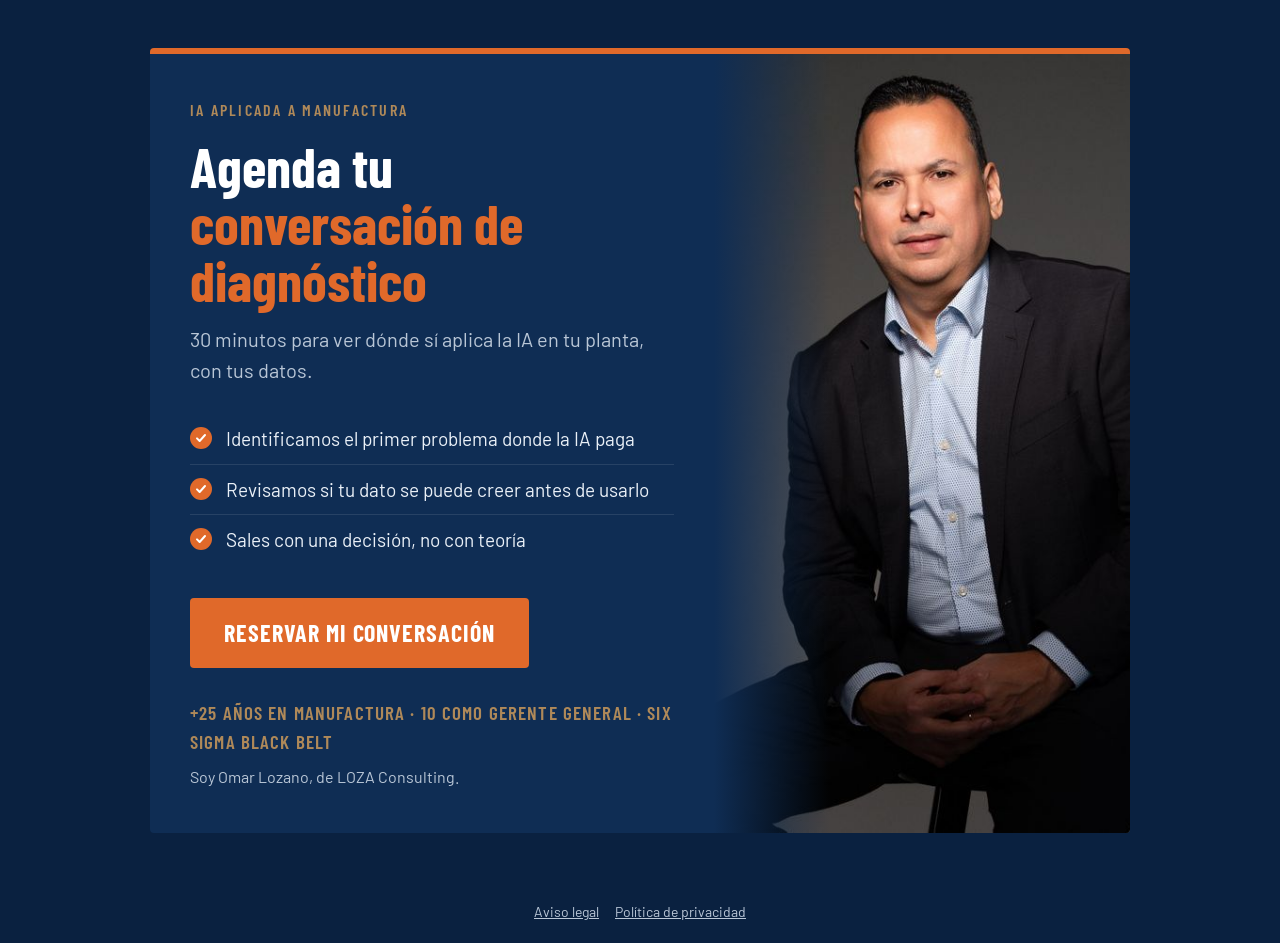
<file: agenda/index.html>
<!DOCTYPE html>
<html lang="es">
<head>
<meta charset="utf-8">
<meta name="viewport" content="width=device-width,initial-scale=1">
<title>Agenda tu conversación de diagnóstico | LOZA Consulting</title>
<meta name="description" content="30 minutos para ver dónde sí aplica la IA en tu planta, con tus datos. Reserva tu conversación de diagnóstico con Omar Lozano.">
<link rel="canonical" href="https://www.lozaconsulting.com/agenda/">
<meta name="theme-color" content="#0A2140">
<meta property="og:type" content="website">
<meta property="og:site_name" content="LOZA Consulting">
<meta property="og:locale" content="es_LA">
<meta property="og:title" content="Agenda tu conversación de diagnóstico">
<meta property="og:description" content="30 minutos para ver dónde sí aplica la IA en tu planta, con tus datos.">
<meta property="og:url" content="https://www.lozaconsulting.com/agenda/">
<meta property="og:image" content="https://www.lozaconsulting.com/agenda/og.png">
<meta property="og:image:width" content="1200">
<meta property="og:image:height" content="630">
<meta name="twitter:card" content="summary_large_image">
<link rel="preload" href="fonts/barlow-condensed-latin-700-normal.woff2" as="font" type="font/woff2" crossorigin>
<link rel="stylesheet" href="styles.css">
</head>
<body>
<main>
<section class="card">
<div class="txt">
<p class="eyebrow">IA aplicada a manufactura</p>
<h1>Agenda tu <span>conversación de diagnóstico</span></h1>
<p class="sub">30 minutos para ver dónde sí aplica la IA en tu planta, con tus datos.</p>
<ul>
<li>Identificamos el primer problema donde la IA paga</li>
<li>Revisamos si tu dato se puede creer antes de usarlo</li>
<li>Sales con una decisión, no con teoría</li>
</ul>
<a class="btn" href="https://calendly.com/omar-lozaconsulting/conversacion-de-diagnostico?utm_source=linkedin&amp;utm_medium=destacado" rel="noopener">Reservar mi conversación</a>
<p class="creds">+25 años en manufactura · 10 como Gerente General · Six Sigma Black Belt</p>
<p class="sign">Soy Omar Lozano, de LOZA Consulting.</p>
</div>
<div class="ph"><img src="omar.jpg" width="720" height="828" alt="Omar Lozano, LOZA Consulting" fetchpriority="high"></div>
</section>
</main>
<footer>
<a href="/aviso-legal.html">Aviso legal</a><a href="/politica-privacidad.html">Política de privacidad</a>
</footer>
</body>
</html>
</file>
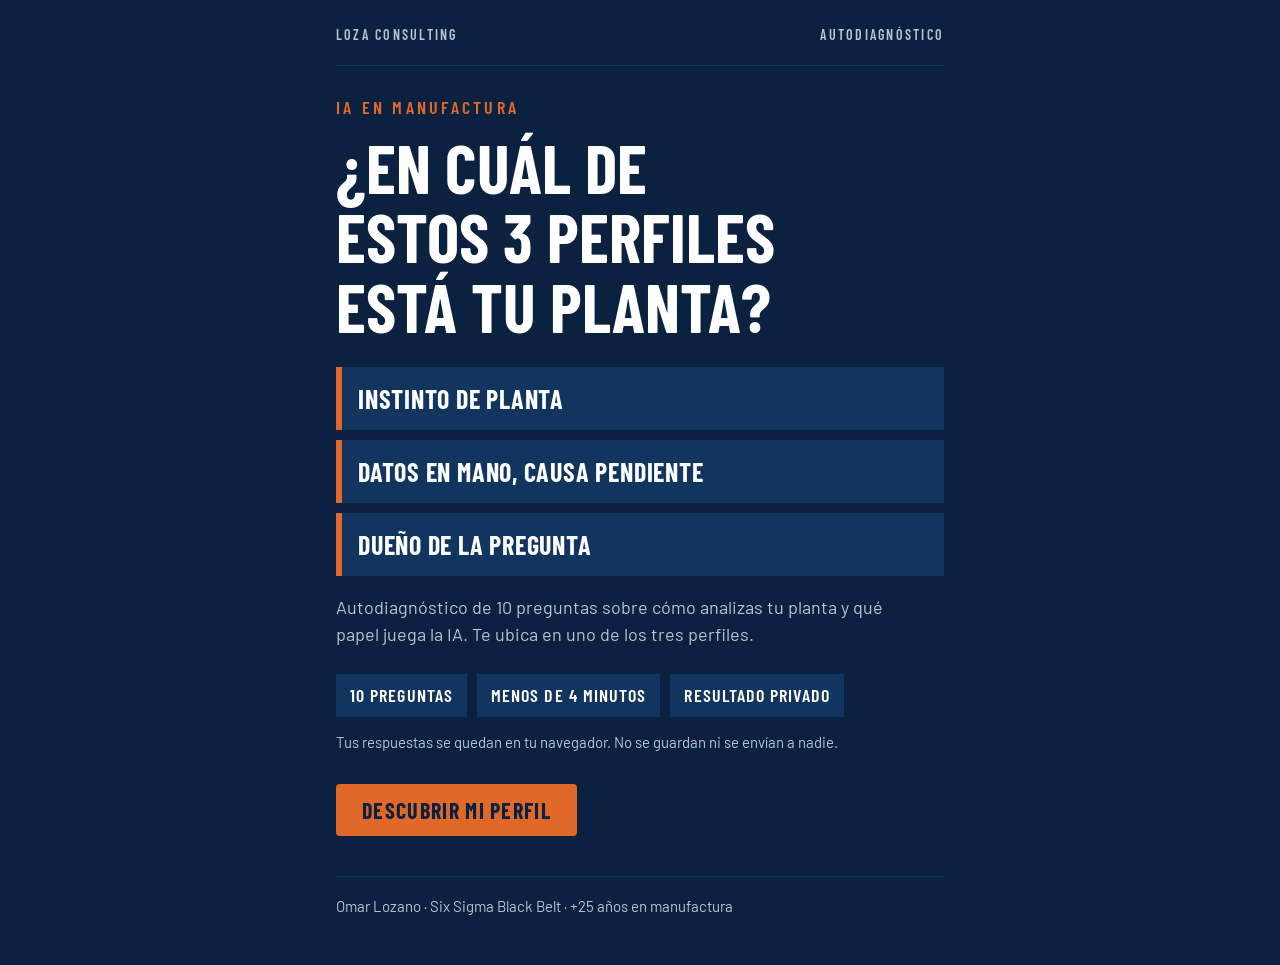
<file: autodiagnostico/index.html>
<!DOCTYPE html>
<html lang="es">
<head>
<meta charset="utf-8">
<meta name="viewport" content="width=device-width, initial-scale=1">
<title>IA en manufactura: autodiagnóstico de planta | LOZA Consulting</title>
<meta name="description" content="Autodiagnóstico de 10 preguntas sobre IA en manufactura: cómo analizas tu planta, qué tan confiables son tus datos y en cuál de tres perfiles estás. 4 minutos, resultado privado.">
<link rel="canonical" href="https://www.lozaconsulting.com/autodiagnostico/">
<meta name="theme-color" content="#0A2140">
<meta property="og:type" content="website">
<meta property="og:locale" content="es_HN">
<meta property="og:site_name" content="LOZA Consulting">
<meta property="og:title" content="IA en manufactura: ¿en cuál de estos 3 perfiles está tu planta?">
<meta property="og:description" content="Autodiagnóstico de 10 preguntas. Te ubica en uno de tres perfiles. 4 minutos, resultado privado.">
<meta property="og:url" content="https://www.lozaconsulting.com/autodiagnostico/">
<meta property="og:image" content="https://www.lozaconsulting.com/autodiagnostico/og.png">
<meta property="og:image:width" content="1200">
<meta property="og:image:height" content="630">
<meta name="twitter:card" content="summary_large_image">

<link rel="preconnect" href="https://fonts.googleapis.com">
<link rel="preconnect" href="https://fonts.gstatic.com" crossorigin>
<link href="https://fonts.googleapis.com/css2?family=Barlow:wght@400;500;600&family=Barlow+Condensed:wght@600;700&display=swap" rel="stylesheet">
<style>
/* Mundo único LOZA: azul marino de fondo, tarjetas claras, naranja solo en acción y cifras. Una columna de 640px. */
:root {
  --navy: #0A2140;
  --navy-2: #123560;
  --orange: #E0692A;
  --paper: #F4F6F9;
  --ink: #0A2140;
  --muted: #55657C;
  --line: #D3DAE4;
  --soft: #B7C3D6;
  --display: "Barlow Condensed", "Arial Narrow", "Helvetica Neue", Arial, sans-serif;
  --body: "Barlow", "Helvetica Neue", Arial, sans-serif;
  color-scheme: dark;
}
* { box-sizing: border-box; }
html, body { margin: 0; padding: 0; }
body {
  background: var(--navy);
  color: #fff;
  font-family: var(--body);
  font-size: 18px;
  line-height: 1.5;
  -webkit-text-size-adjust: 100%;
}
.wrap { max-width: 640px; margin: 0 auto; padding: 24px 16px 48px; }
.brand { font-family: var(--display); font-weight: 600; letter-spacing: .16em; text-transform: uppercase; font-size: 14px; color: var(--soft); display: flex; justify-content: space-between; gap: 12px; padding-bottom: 20px; border-bottom: 1px solid var(--navy-2); margin-bottom: 28px; }
h1, h2, h3 { font-family: var(--display); font-weight: 700; line-height: 1.02; margin: 0; text-wrap: balance; }
h1 { font-size: clamp(44px, 11vw, 68px); text-transform: uppercase; }
h2 { font-size: clamp(30px, 7vw, 40px); }
h3 { font-size: 22px; letter-spacing: .02em; text-transform: uppercase; }
p { margin: 0; }
.lead { color: var(--soft); margin-top: 18px; max-width: 56ch; }
.facts { display: flex; flex-wrap: wrap; gap: 10px; margin: 26px 0 8px; padding: 0; list-style: none; }
.facts li { background: var(--navy-2); padding: 8px 14px; font-family: var(--display); font-weight: 600; font-size: 18px; letter-spacing: .06em; text-transform: uppercase; }
.privacy { color: var(--soft); font-size: 15px; margin-top: 14px; }
.btn { display: inline-flex; align-items: center; justify-content: center; gap: 8px; min-height: 52px; padding: 12px 26px; border: 0; border-radius: 4px; background: var(--orange); color: var(--navy); font-family: var(--display); font-weight: 700; font-size: 22px; letter-spacing: .06em; text-transform: uppercase; text-decoration: none; cursor: pointer; }
.btn:hover { filter: brightness(1.08); }
.btn.ghost { background: transparent; color: #fff; border: 2px solid var(--soft); }
.btn.block { display: flex; width: 100%; }
.start { margin-top: 30px; }
:focus-visible { outline: 3px solid #fff; outline-offset: 3px; }
[tabindex="-1"]:focus { outline: none; }
.sign { color: var(--soft); font-size: 15px; margin-top: 40px; padding-top: 18px; border-top: 1px solid var(--navy-2); }

/* Pregunta */
.progress { display: flex; justify-content: space-between; align-items: baseline; gap: 12px; font-family: var(--display); font-weight: 600; letter-spacing: .08em; text-transform: uppercase; font-size: 17px; color: var(--soft); }
.progress b { color: #fff; font-weight: 700; }
.bar { height: 6px; background: var(--navy-2); margin: 10px 0 32px; }
.bar i { display: block; height: 100%; background: var(--orange); transition: width .25s ease; }
.q { font-family: var(--body); font-weight: 600; font-size: clamp(23px, 5.4vw, 28px); line-height: 1.22; margin: 0 0 24px; text-wrap: balance; }
.opts { display: grid; gap: 12px; }
.opt { display: flex; align-items: center; gap: 14px; width: 100%; text-align: left; min-height: 60px; padding: 14px 16px; background: var(--paper); color: var(--ink); border: 2px solid var(--paper); border-radius: 4px; font: inherit; font-size: 18px; line-height: 1.3; cursor: pointer; }
.opt::before { content: ""; flex: none; width: 20px; height: 20px; border: 2px solid var(--muted); border-radius: 50%; }
.opt:hover { border-color: var(--orange); }
.opt[aria-pressed="true"] { border-color: var(--orange); background: #fff; }
.opt[aria-pressed="true"]::before { border-color: var(--orange); background: radial-gradient(circle, var(--orange) 0 45%, transparent 50%); }
.back { margin-top: 22px; background: none; border: 0; color: var(--soft); font: inherit; font-size: 16px; text-decoration: underline; cursor: pointer; padding: 8px 0; }
.back[hidden] { display: none; }

/* Resultado */
.score { display: flex; align-items: flex-end; gap: 14px; }
.score .n { font-family: var(--display); font-weight: 700; font-size: clamp(96px, 26vw, 148px); line-height: .8; color: var(--orange); font-variant-numeric: tabular-nums; }
.score .of { font-family: var(--display); font-weight: 600; font-size: 28px; letter-spacing: .06em; color: var(--soft); padding-bottom: 6px; text-transform: uppercase; }
.card { background: var(--paper); color: var(--ink); border-radius: 4px; padding: 20px; margin-top: 22px; }
.card h3 { color: var(--ink); margin-bottom: 14px; }
.dim { margin-top: 14px; }
.dim:first-of-type { margin-top: 0; }
.dim .row { display: flex; justify-content: space-between; gap: 10px; font-weight: 600; font-size: 17px; }
.dim .row span:last-child { font-variant-numeric: tabular-nums; }
.track { height: 10px; background: var(--line); margin-top: 6px; }
.track i { display: block; height: 100%; background: var(--navy); }
.gaps { margin: 0; padding-left: 20px; }
.gaps li { margin-top: 6px; }
.callout { border-left: 6px solid var(--orange); background: var(--navy-2); padding: 18px 18px 18px 20px; margin-top: 22px; }
.callout p { font-size: 19px; line-height: 1.35; font-weight: 500; }
.verdict { margin-top: 30px; }
.verdict p { color: var(--soft); margin-top: 14px; }
.cta { margin-top: 26px; display: grid; gap: 12px; }
.small { color: var(--soft); font-size: 15px; margin-top: 4px; }
.small a { color: #fff; }
.contact { display: flex; flex-wrap: wrap; gap: 8px 18px; margin-top: 6px; font-size: 16px; color: var(--soft); }
.contact a, .contact button { color: #fff; }
.link { background: none; border: 0; padding: 0; font: inherit; text-decoration: underline; cursor: pointer; }
.again { margin-top: 30px; }
.eyebrow { font-family: var(--display); font-weight: 600; letter-spacing: .18em; text-transform: uppercase; font-size: 18px; color: var(--orange); margin: 0 0 12px; }
.profiles { list-style: none; margin: 26px 0 0; padding: 0; display: grid; gap: 10px; }
.profiles li { border-left: 6px solid var(--orange); background: var(--navy-2); padding: 12px 16px; font-family: var(--display); font-weight: 700; font-size: 26px; letter-spacing: .03em; text-transform: uppercase; }
h2.profile { font-size: clamp(38px, 10vw, 56px); text-transform: uppercase; }
.score { margin-top: 26px; }
@media (prefers-reduced-motion: reduce) { .bar i { transition: none; } }
</style>
</head>
<body>
<div class="wrap">
  <div class="brand"><span>LOZA Consulting</span><span>Autodiagnóstico</span></div>
  <main id="app" aria-live="polite"></main>
</div>

<script src="quiz.js"></script>
</body>
</html>
</file>
<file: agenda/styles.css>
@font-face{font-family:"Barlow Condensed";font-weight:600;font-style:normal;font-display:swap;src:url("fonts/barlow-condensed-latin-600-normal.woff2") format("woff2")}
@font-face{font-family:"Barlow Condensed";font-weight:700;font-style:normal;font-display:swap;src:url("fonts/barlow-condensed-latin-700-normal.woff2") format("woff2")}
@font-face{font-family:"Barlow";font-weight:400;font-style:normal;font-display:swap;src:url("fonts/barlow-latin-400-normal.woff2") format("woff2")}
@font-face{font-family:"Barlow";font-weight:600;font-style:normal;font-display:swap;src:url("fonts/barlow-latin-600-normal.woff2") format("woff2")}
:root{--navy:#0A2140;--navy2:#0F2D54;--orange:#E0692A;--gold:#AF8959;--ink:#EAF0F7;--muted:#B9C6D6}
*{box-sizing:border-box;margin:0;padding:0}
html{-webkit-text-size-adjust:100%}
body{background:var(--navy);color:var(--ink);font-family:"Barlow",system-ui,sans-serif;font-size:18px;line-height:1.55;min-height:100vh;display:flex;flex-direction:column}
main{flex:1;display:flex;align-items:center;justify-content:center;padding:48px 20px}
.card{width:100%;max-width:980px;border-top:6px solid var(--orange);background:var(--navy2);border-radius:4px;display:grid;grid-template-columns:1.15fr .85fr;overflow:hidden}
.txt{padding:44px 40px}
.ph{position:relative;background:#3a3a3a;min-height:100%}
.ph img{position:absolute;inset:0;width:100%;height:100%;object-fit:cover;object-position:50% 12%;display:block}
.ph::after{content:"";position:absolute;inset:0;background:linear-gradient(90deg,var(--navy2) 0%,rgba(15,45,84,0) 28%)}
.eyebrow{font-family:"Barlow Condensed",sans-serif;font-weight:600;letter-spacing:.14em;text-transform:uppercase;color:var(--gold);font-size:16px;margin-bottom:14px}
h1{font-family:"Barlow Condensed",sans-serif;font-weight:700;font-size:56px;line-height:1.02;color:#fff;margin-bottom:16px}
h1 span{color:var(--orange)}
.sub{color:var(--muted);font-size:20px;margin-bottom:28px}
ul{list-style:none;margin-bottom:34px}
li{display:flex;gap:14px;align-items:flex-start;padding:10px 0;border-bottom:1px solid rgba(255,255,255,.10);font-size:19px}
li:last-child{border-bottom:0}
li::before{content:"";flex:0 0 22px;height:22px;margin-top:3px;border-radius:50%;background:var(--orange) url("data:image/svg+xml,%3Csvg xmlns='http://www.w3.org/2000/svg' viewBox='0 0 24 24'%3E%3Cpath d='M6 12.5l4 4 8-9' fill='none' stroke='%23fff' stroke-width='3' stroke-linecap='round' stroke-linejoin='round'/%3E%3C/svg%3E") center/16px no-repeat}
.btn{display:inline-block;background:var(--orange);color:#fff;text-decoration:none;font-family:"Barlow Condensed",sans-serif;font-weight:700;font-size:24px;letter-spacing:.04em;text-transform:uppercase;padding:16px 34px;border-radius:4px;transition:background .15s}
.btn:hover{background:#C95A1F}
.btn:focus-visible{outline:3px solid #fff;outline-offset:3px}
.creds{margin-top:30px;font-family:"Barlow Condensed",sans-serif;font-weight:600;font-size:19px;letter-spacing:.06em;text-transform:uppercase;color:var(--gold)}
.sign{margin-top:8px;color:var(--muted);font-size:16px}
footer{padding:20px;text-align:center;font-size:14px;color:var(--muted)}
footer a{color:var(--muted);margin:0 8px}
@media (max-width:760px){.card{grid-template-columns:1fr}.ph{order:-1;height:320px;min-height:0}.ph::after{background:linear-gradient(0deg,var(--navy2) 0%,rgba(15,45,84,0) 30%)}.txt{padding:28px 22px 32px}}
@media (max-width:600px){h1{font-size:42px}.sub{font-size:18px}li{font-size:17px}.btn{display:block;text-align:center}}
</file>
